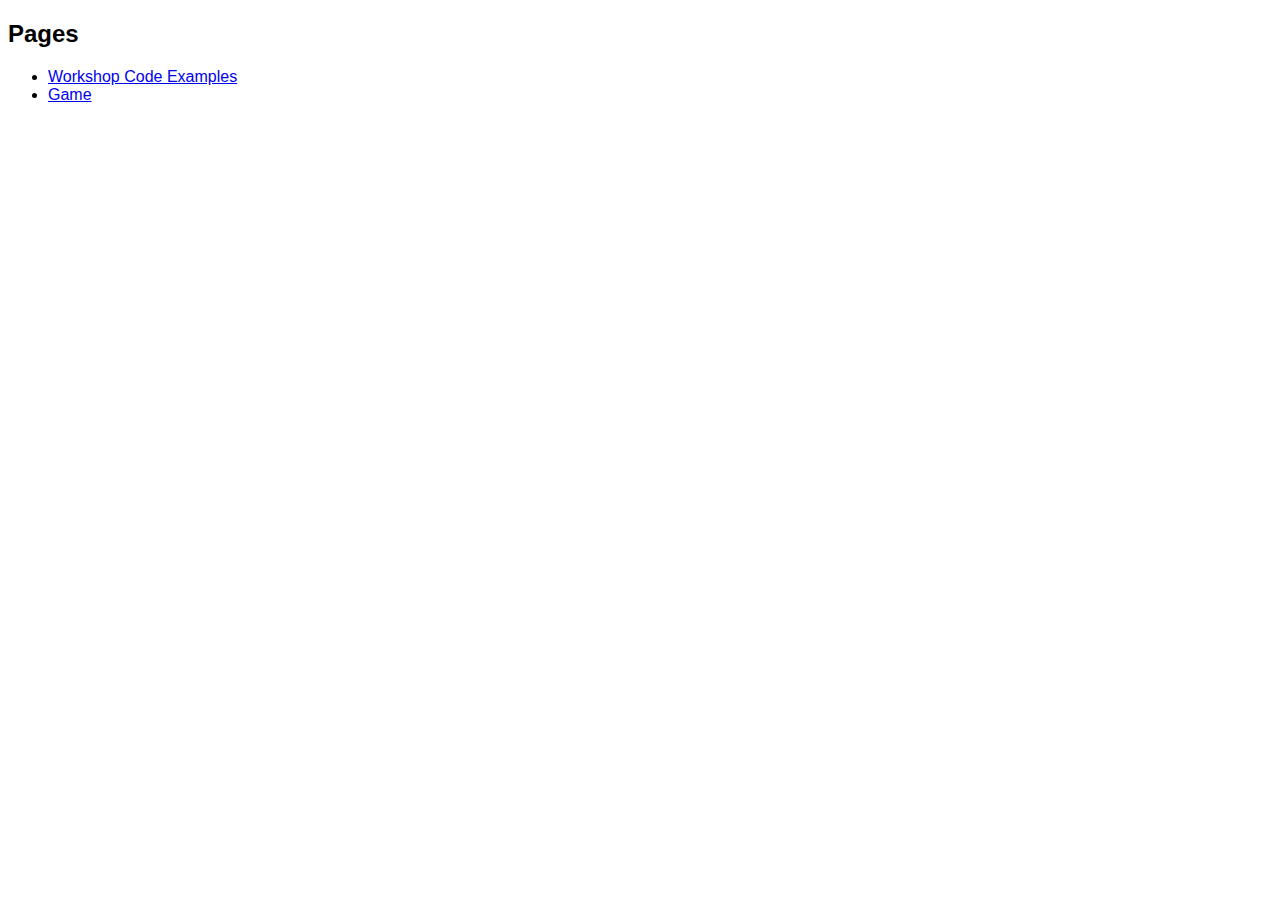
<file: index.html>
<!DOCTYPE html>
<html lang="en">
    <head>
        <title>Home</title>
        <style>
            * {
                font-family: Arial;
            }
        </style>
    </head>
    <body>
        <h2>Pages</h2>
        <ul>
            <li><a href="codeExamples/index.html">Workshop Code Examples</a></li>
            <li><a href="game/index.html">Game</a></li>
        </ul>
    </body>
</html>
</file>
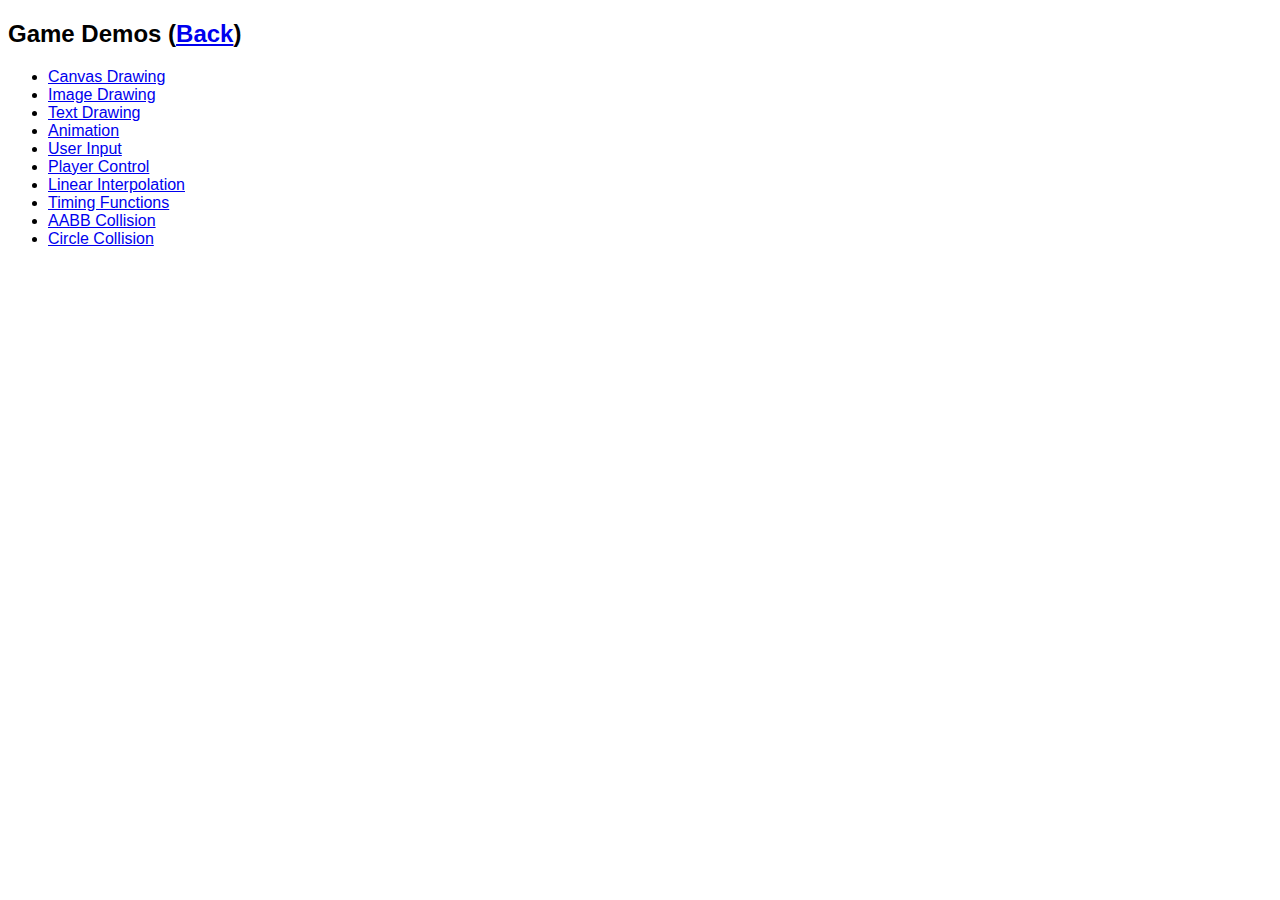
<file: codeExamples/index.html>
<!DOCTYPE html>
<html>
    <head>
        <title>Game Demos</title>
        <style>
            * {
                font-family: Arial;
            }
        </style>
    </head>
    <body>
        <h2>Game Demos (<a href="../index.html">Back</a>)</h2>
        <ul>
            <li><a href="canvasDrawing/index.html">Canvas Drawing</a></li>
            <li><a href="imageDrawing/index.html">Image Drawing</a></li>
            <li><a href="textDrawing/index.html">Text Drawing</a></li>
            <li><a href="animation/index.html">Animation</a></li>
            <li><a href="userInput/index.html">User Input</a></li>
            <li><a href="playerControl/index.html">Player Control</a></li>
            <li><a href="linearInterpolation/index.html">Linear Interpolation</a></li>
            <li><a href="timingFunctions/index.html">Timing Functions</a></li>
            <li><a href="aabbCollision/index.html">AABB Collision</a></li>
            <li><a href="circleCollision/index.html">Circle Collision</a></li>
        </ul>
    </body>
</html>
</file>
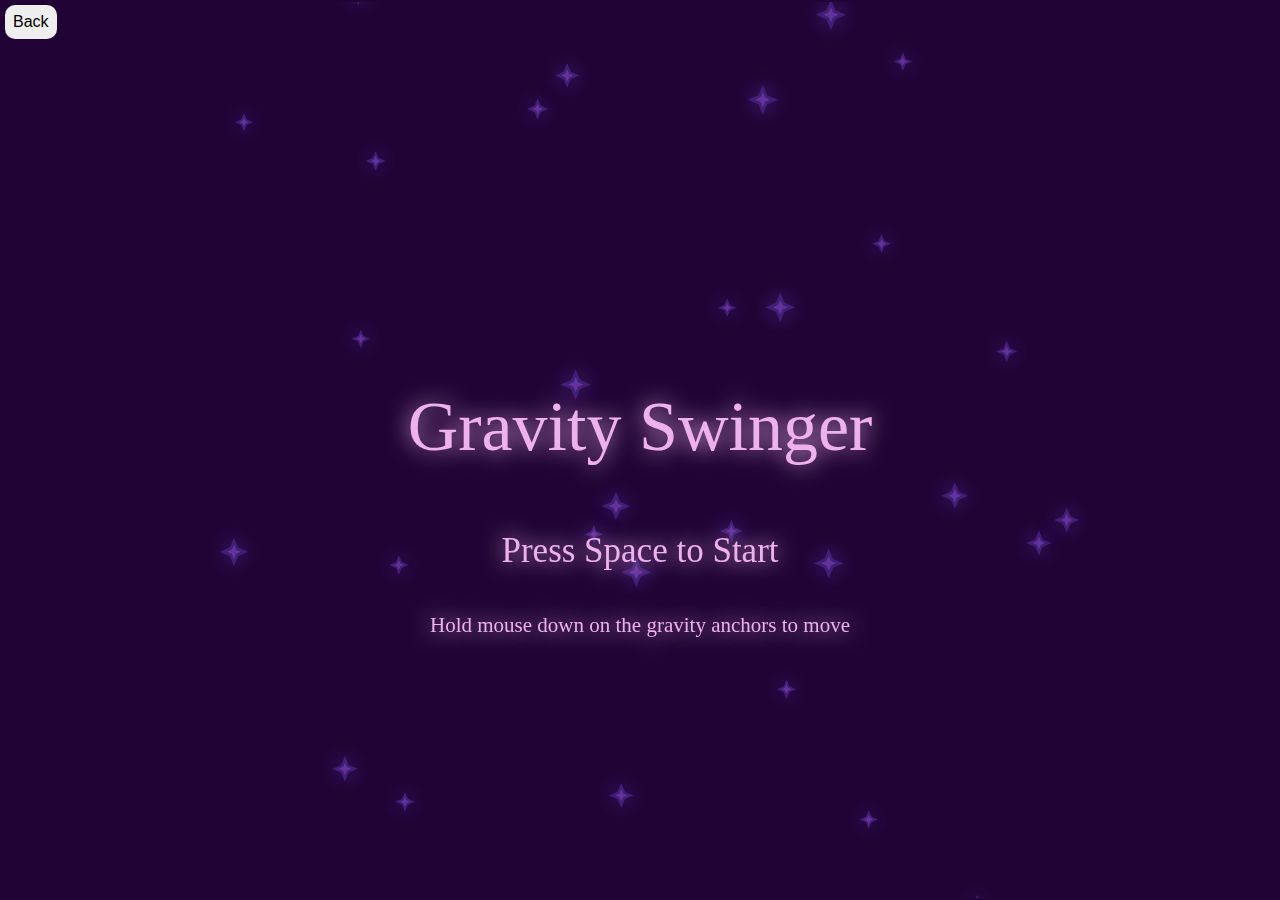
<file: game/index.html>
<!DOCTYPE html>
<html>
    <head>
        <title>Gravity Swinger</title>
        <style>
            :root {
                --bg: #210435;
            }

            body {
                margin: 0;
                padding: 0;
                display: flex;
                align-items: center;
                justify-content: center;
                height: 100vh;
                background: var(--bg);
            }

            canvas {
                position: relative;
                z-index: 1;
                image-rendering: pixelated;
                background: #210435;
            }

            a {
                position: absolute;
                top: 5px;
                left: 5px;
                padding: 8px;
                border-radius: 10px;
                background: #eee;
                font-family: arial;
                z-index: 0;
                text-decoration: none;
                color: black;
                transition-duration: 200ms;
            }

            a:hover {
                background: #fff;
                box-shadow: 0 0 5px #fff;
            }
        </style>
        <script src="libs.js" defer></script>
        <script src="main.js" defer></script>
    </head>
    <body>
        <a href="../index.html">Back</a>
        <canvas></canvas>
    </body>
</html>
</file>
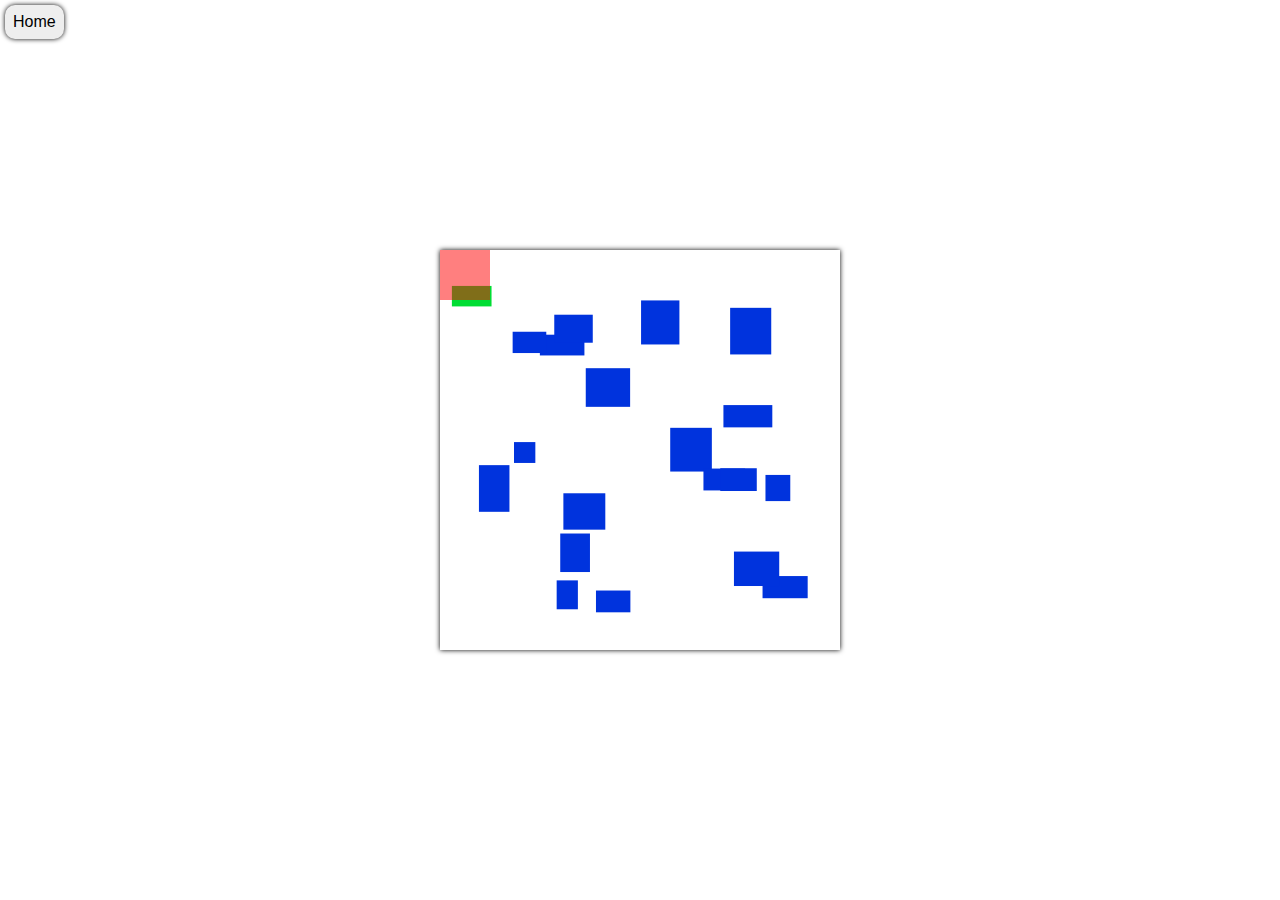
<file: codeExamples/aabbCollision/index.html>
<!DOCTYPE html>
<html>
    <head>
        <title>AABB Collision</title>
        <link rel="stylesheet" href="../example.css">
        <script src="../error.js" defer></script>
        <script src="main.js" defer></script>
    </head>
    <body>
        <a href="../index.html">Home</a>
        <canvas width="400" height="400"></canvas>
    </body>
</html>
</file>
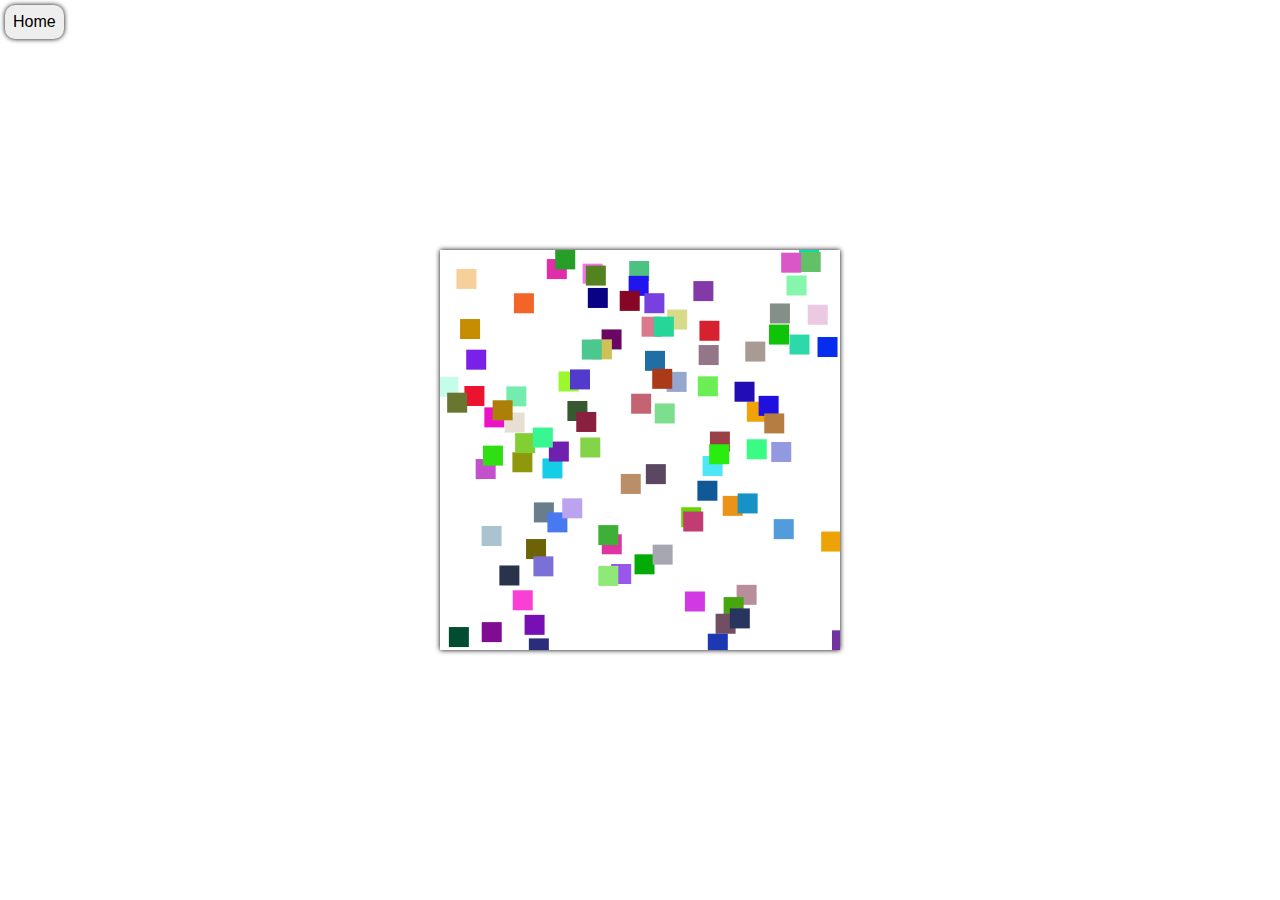
<file: codeExamples/animation/index.html>
<!DOCTYPE html>
<html>
    <head>
        <title>Animation</title>
        <link rel="stylesheet" href="../example.css">
        <script src="../error.js" defer></script>
        <script src="main.js" defer></script>
    </head>
    <body>
        <a href="../index.html">Home</a>
        <canvas width="400" height="400"></canvas>
    </body>
</html>
</file>
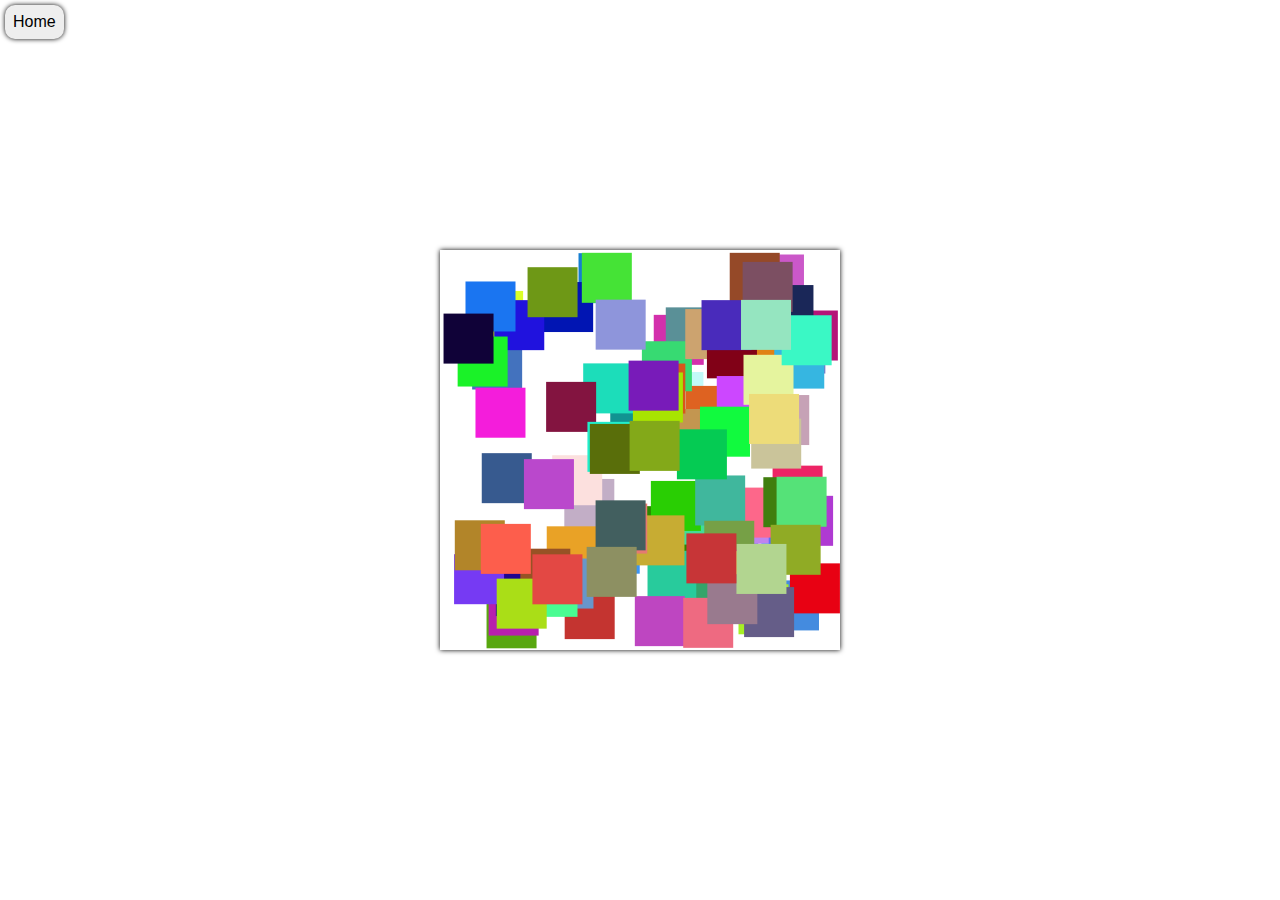
<file: codeExamples/canvasDrawing/index.html>
<!DOCTYPE html>
<html>
    <head>
        <title>Canvas Drawing</title>
        <link rel="stylesheet" href="../example.css">
        <script src="../error.js" defer></script>
        <script src="main.js" defer></script>
    </head>
    <body>
        <a href="../index.html">Home</a>
        <canvas width="400" height="400"></canvas>
    </body>
</html>
</file>
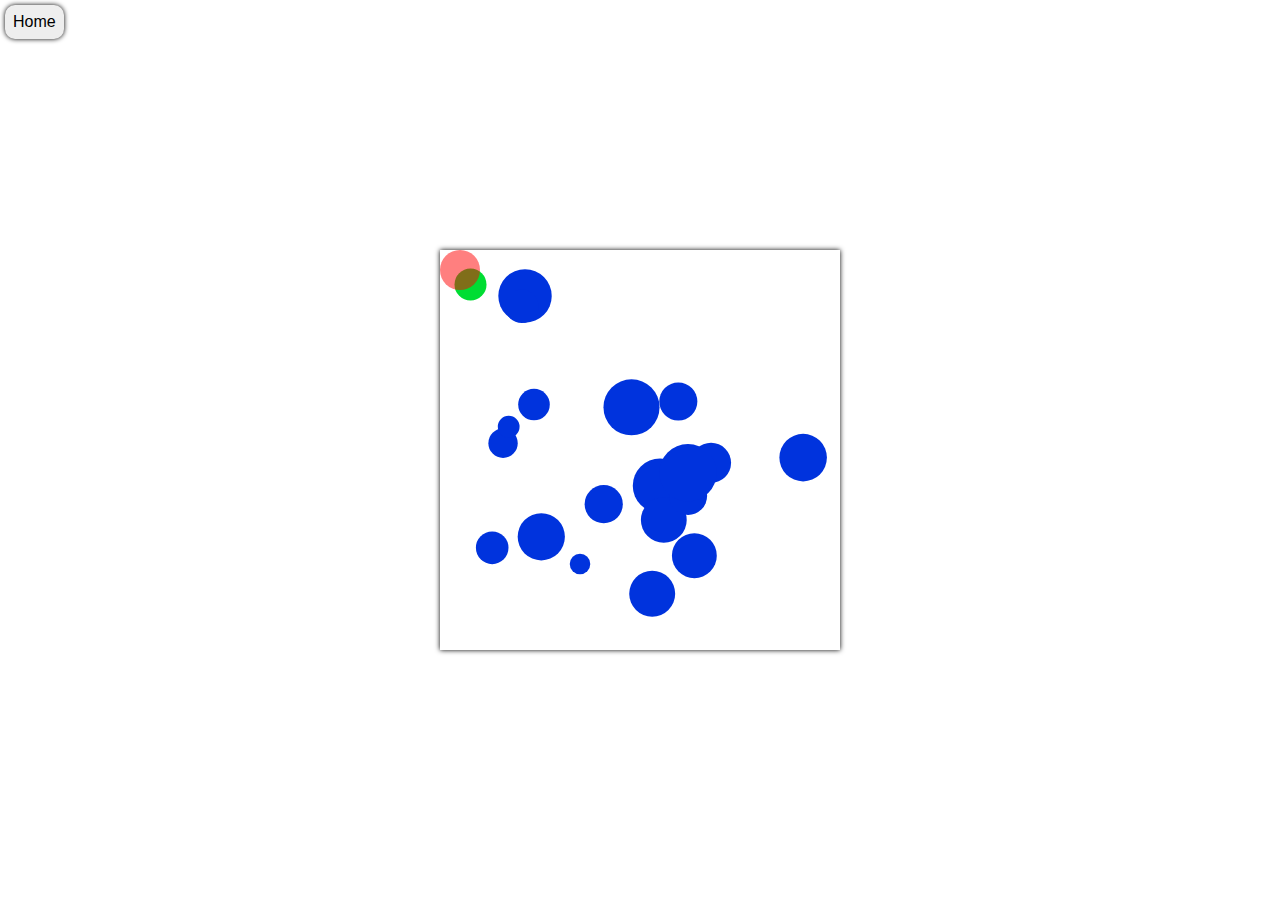
<file: codeExamples/circleCollision/index.html>
<!DOCTYPE html>
<html>
    <head>
        <title>Circle Collision</title>
        <link rel="stylesheet" href="../example.css">
        <script src="../error.js" defer></script>
        <script src="main.js" defer></script>
    </head>
    <body>
        <a href="../index.html">Home</a>
        <canvas width="400" height="400"></canvas>
    </body>
</html>
</file>
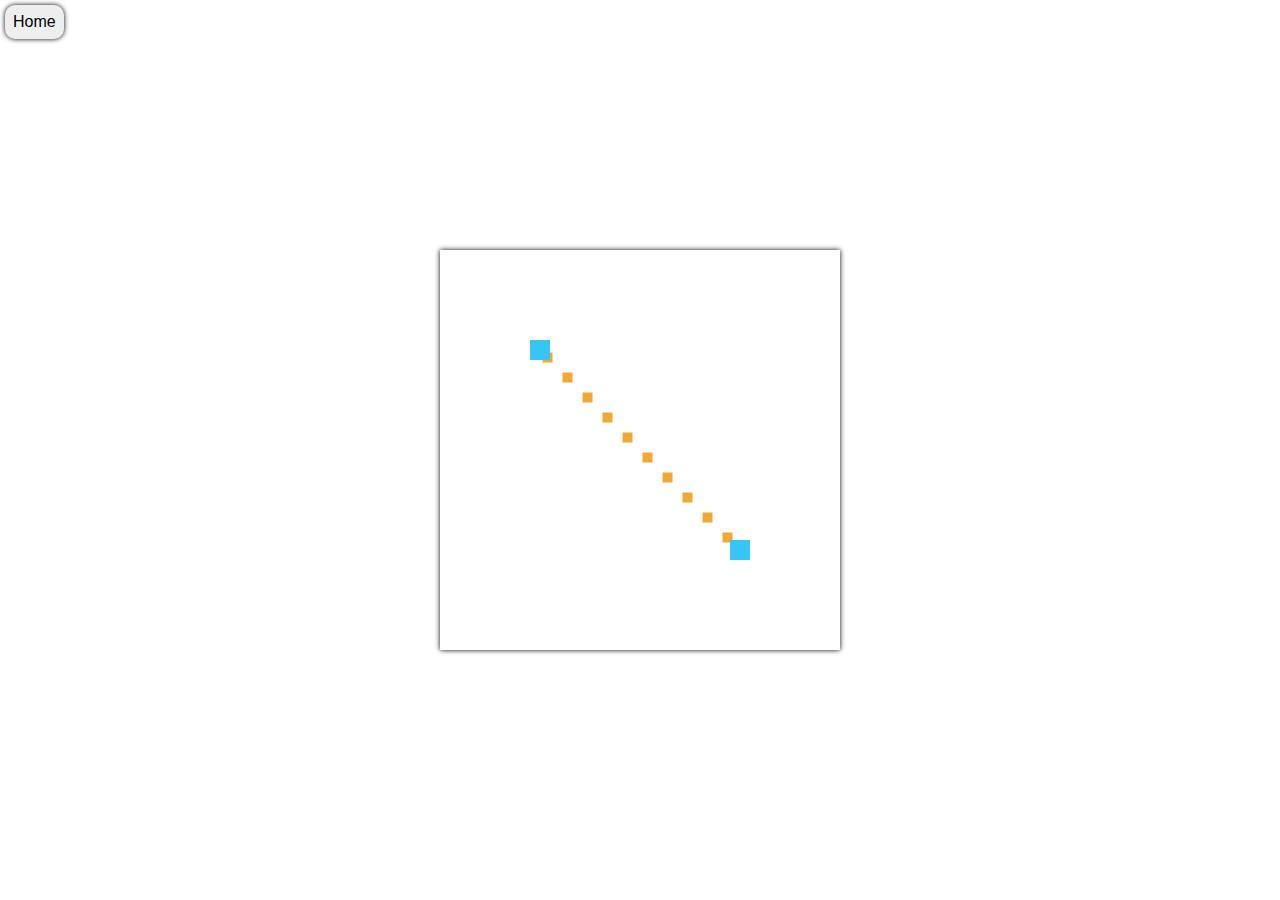
<file: codeExamples/linearInterpolation/index.html>
<!DOCTYPE html>
<html>
    <head>
        <title>Linear Interpolation</title>
        <link rel="stylesheet" href="../example.css">
        <script src="../error.js" defer></script>
        <script src="main.js" defer></script>
    </head>
    <body>
        <a href="../index.html">Home</a>
        <canvas width="400" height="400"></canvas>
    </body>
</html>
</file>
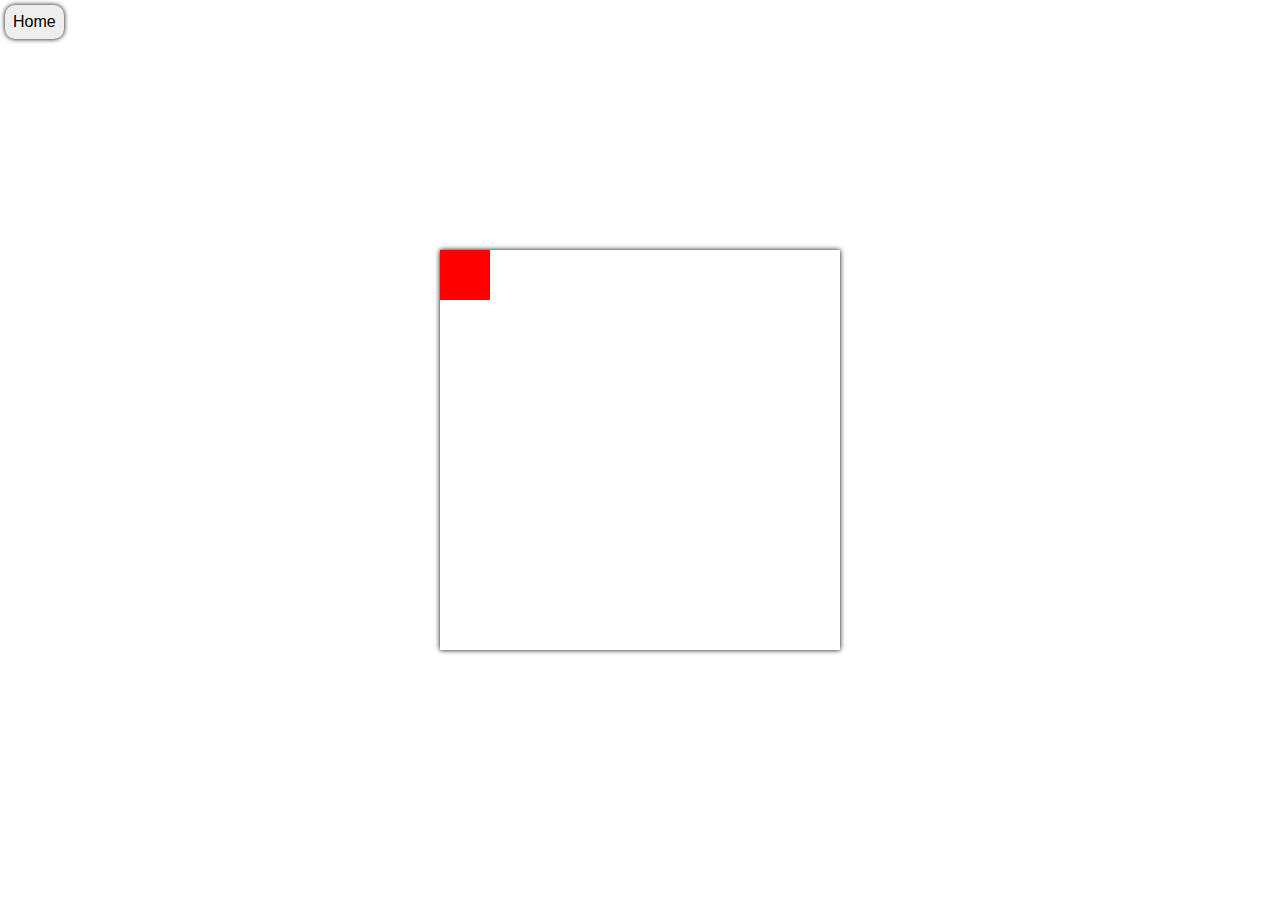
<file: codeExamples/playerControl/index.html>
<!DOCTYPE html>
<html>
    <head>
        <title>Player Control</title>
        <link rel="stylesheet" href="../example.css">
        <script src="../error.js" defer></script>
        <script src="main.js" defer></script>
    </head>
    <body>
        <a href="../index.html">Home</a>
        <canvas width="400" height="400"></canvas>
    </body>
</html>
</file>
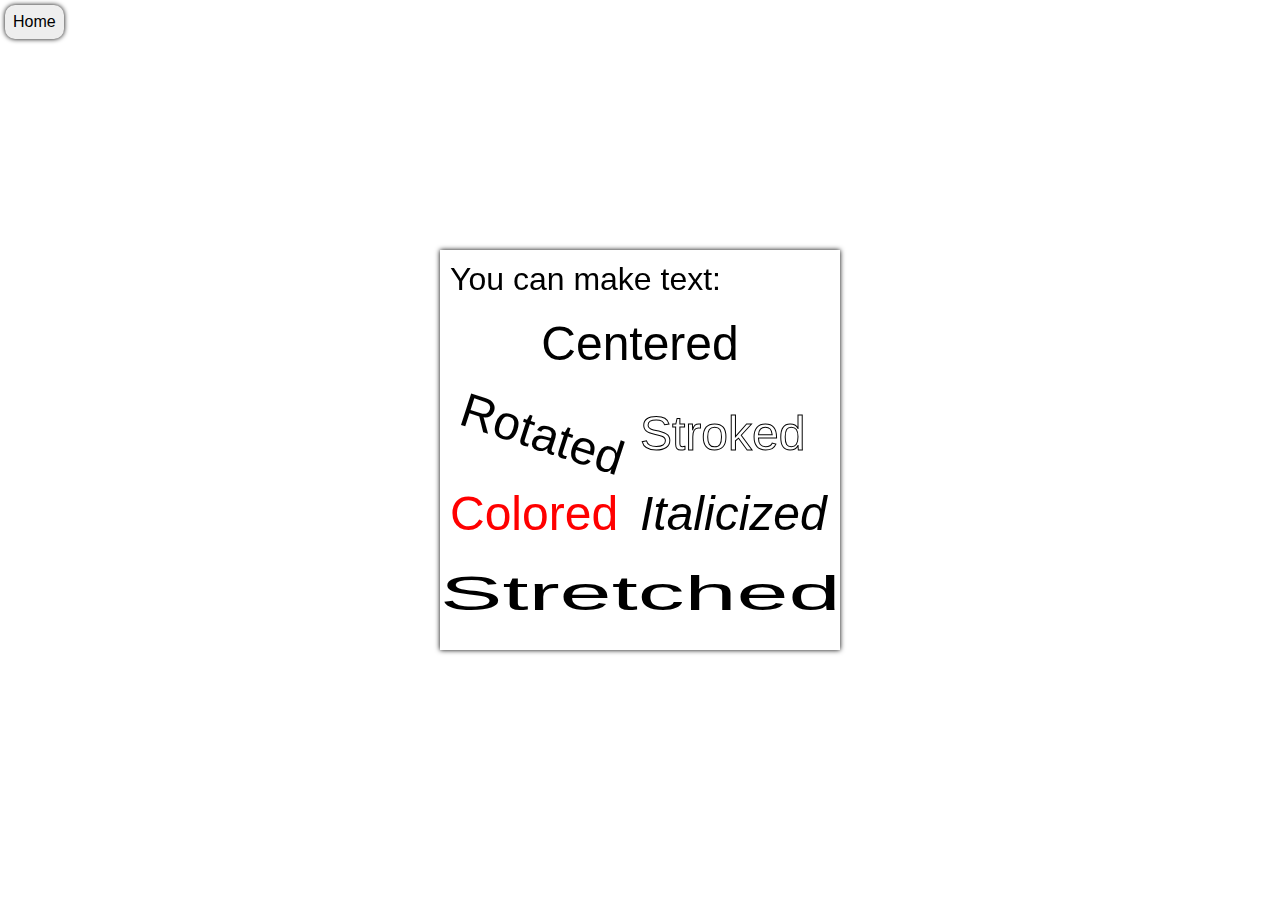
<file: codeExamples/textDrawing/index.html>
<!DOCTYPE html>
<html>
    <head>
        <title>Text Drawing</title>
        <link rel="stylesheet" href="../example.css">
        <script src="../error.js" defer></script>
        <script src="main.js" defer></script>
    </head>
    <body>
        <a href="../index.html">Home</a>
        <canvas width="400" height="400"></canvas>
    </body>
</html>
</file>
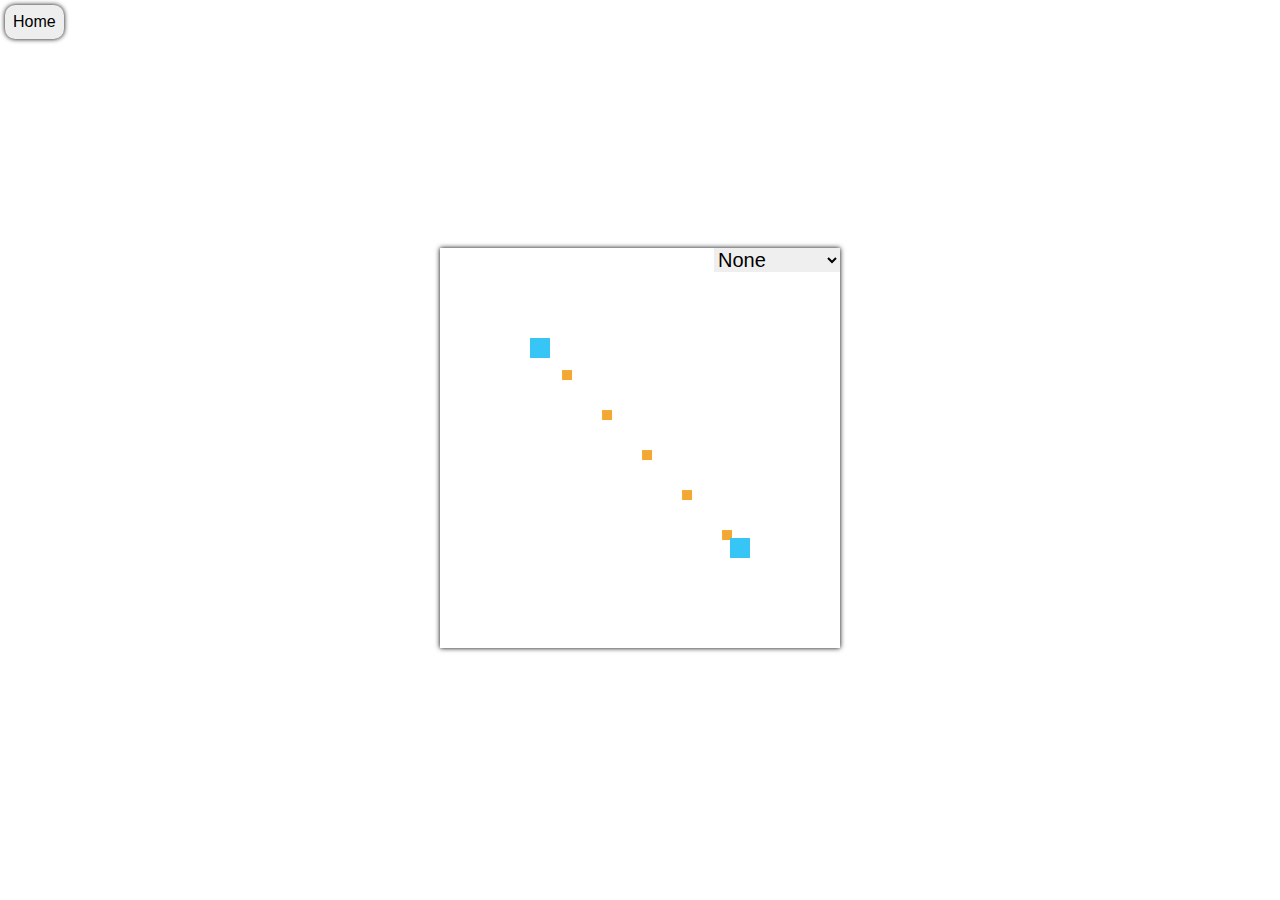
<file: codeExamples/timingFunctions/index.html>
<!DOCTYPE html>
<html>
    <head>
        <title>Timing Functions</title>
        <link rel="stylesheet" href="../example.css">
        <style>
            div {
                position: relative;
            }
            
            select {
                position: absolute;
                top: 0;
                right: 0;
                z-index: 2;
                border: none;
                border-radius: 0;
                font-size: 20px;
                font-family: arial;
                outline: none;
            }
        </style>
        <script src="../error.js" defer></script>
        <script src="main.js" defer></script>
    </head>
    <body>
        <a href="../index.html">Home</a>
        <div>
            <canvas width="400" height="400"></canvas>
            <select>
                <option value="0">None</option>
                <option value="1">Ease In</option>
                <option value="2">Ease Out</option>
                <option value="3">Ease In/Out</option>
            </select>
        </div>
    </body>
</html>
</file>
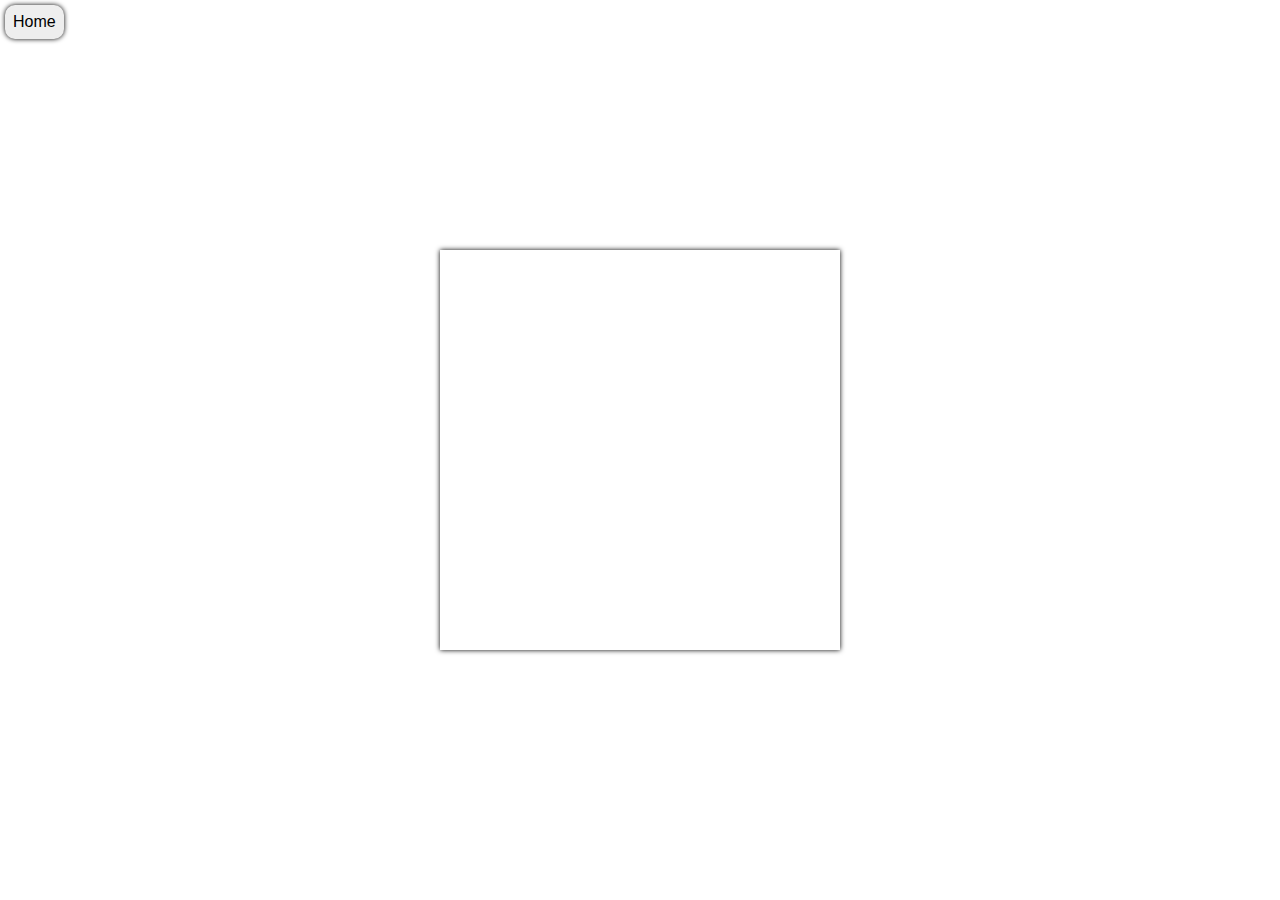
<file: codeExamples/userInput/index.html>
<!DOCTYPE html>
<html>
    <head>
        <title>User Input</title>
        <link rel="stylesheet" href="../example.css">
        <script src="../error.js" defer></script>
        <script src="main.js" defer></script>
    </head>
    <body>
        <a href="../index.html">Home</a>
        <canvas width="400" height="400"></canvas>
    </body>
</html>
</file>
<file: codeExamples/example.css>
body {
    margin: 0;
    padding: 0;
    display: flex;
    align-items: center;
    justify-content: center;
    height: 100vh;
}

canvas {
    box-shadow: 0 0 5px #000;
    position: relative;
    z-index: 1;
}

a {
    position: absolute;
    top: 5px;
    left: 5px;
    padding: 8px;
    border-radius: 10px;
    background: #eee;
    font-family: arial;
    z-index: 0;
    box-shadow: 0 0 5px #000;
    text-decoration: none;
    color: black;
}
</file>
